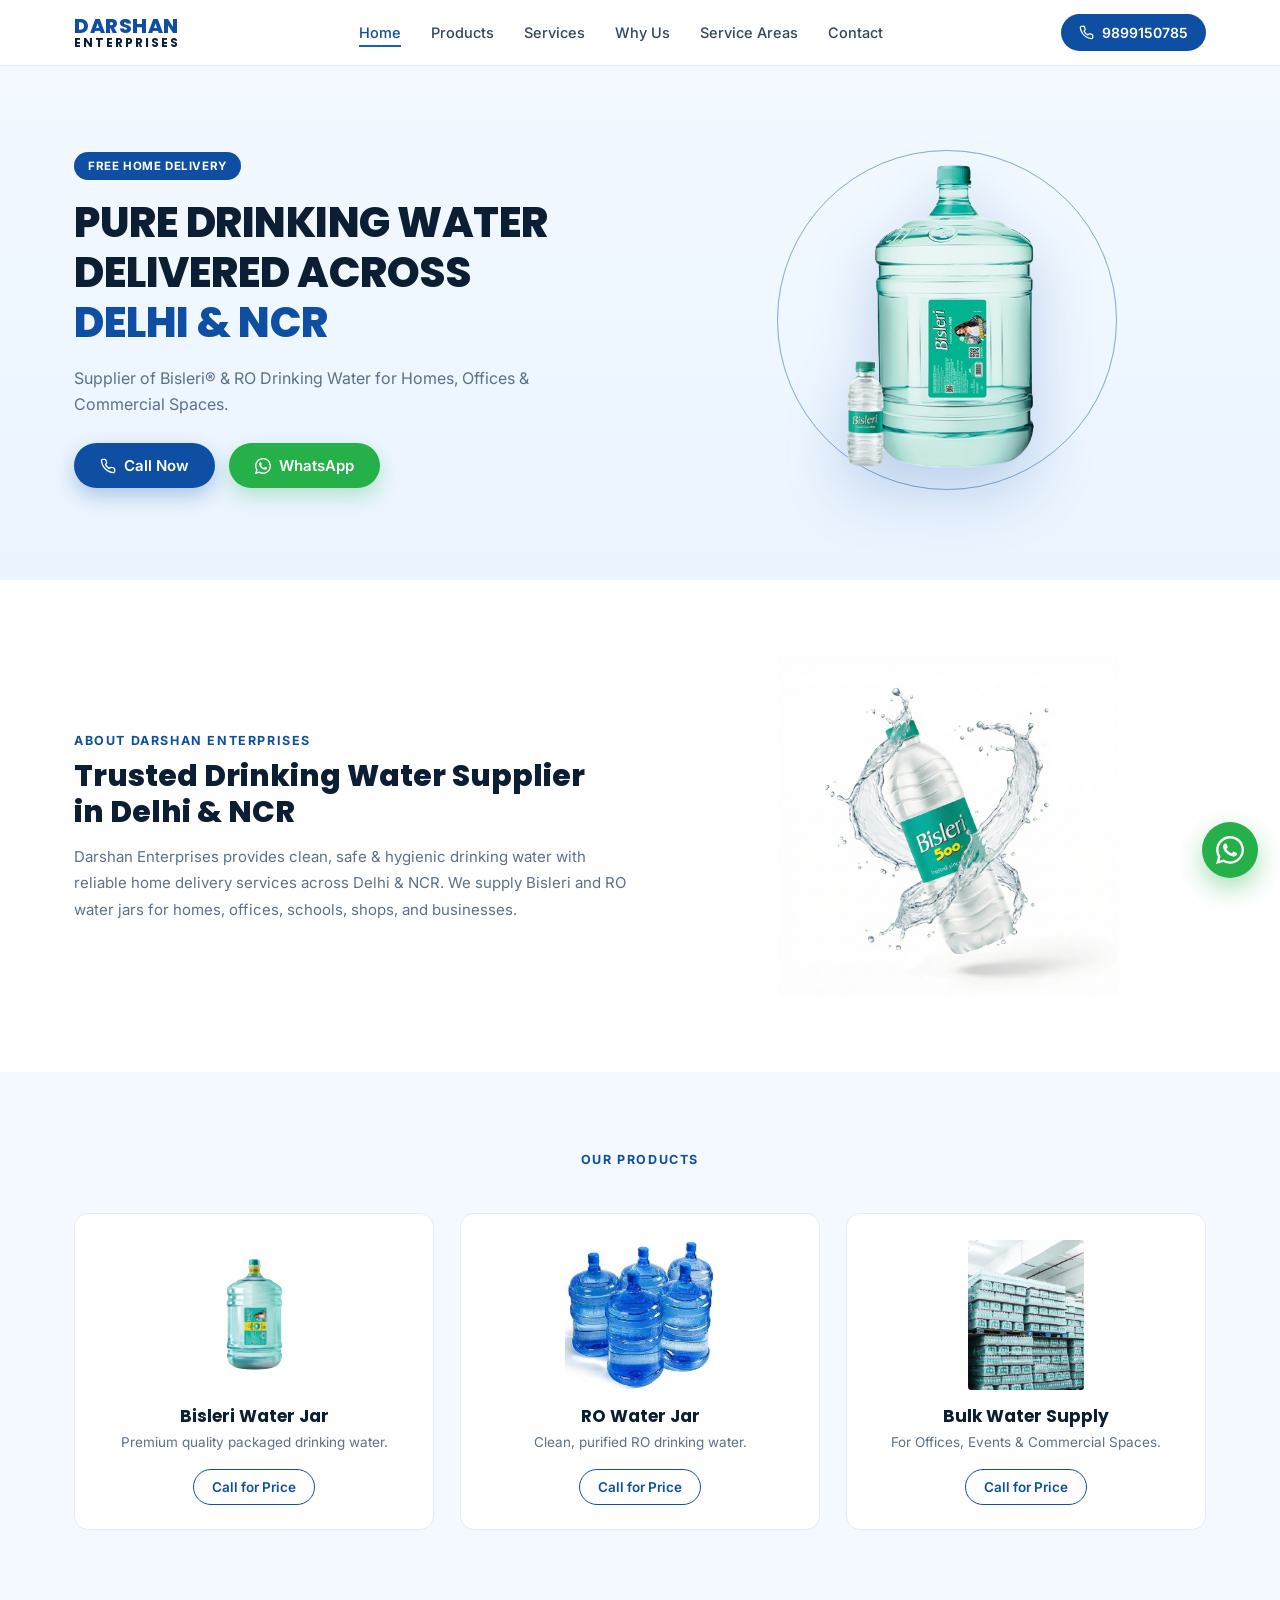
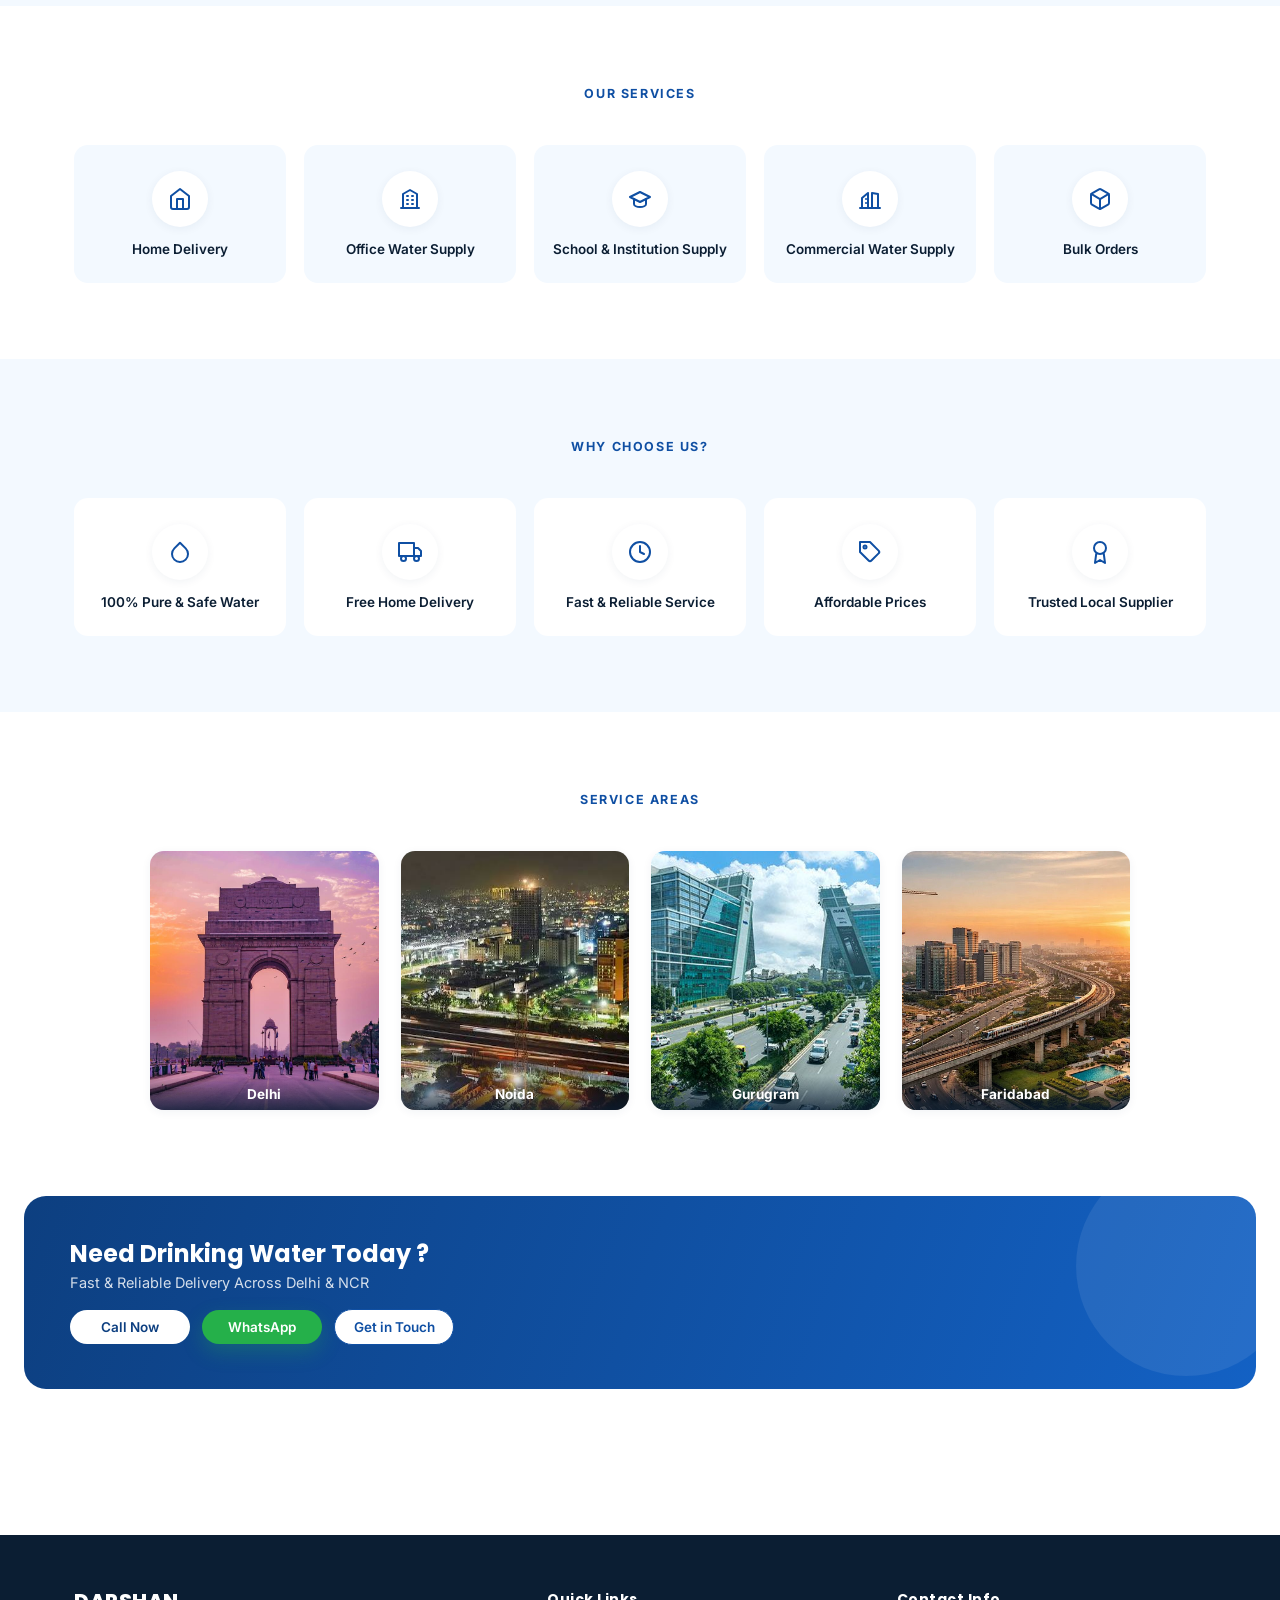
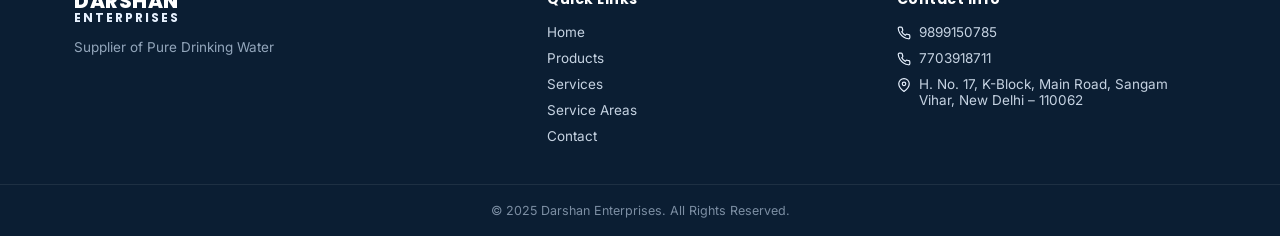
<file: index.html>
<!DOCTYPE html>
<html lang="en">
<head>
<meta charset="UTF-8">
<meta name="viewport" content="width=device-width, initial-scale=1.0">
<title>Darshan Enterprises | Pure Drinking Water Supplier in Delhi &amp; NCR</title>
<meta name="description" content="Darshan Enterprises supplies Bisleri &amp; RO drinking water jars across Delhi &amp; NCR with free home delivery. Trusted local supplier for homes, offices, schools &amp; commercial spaces.">
<link rel="icon" type="image/png" href="images/favicon.png">
<link rel="preconnect" href="https://fonts.googleapis.com">
<link href="https://fonts.googleapis.com/css2?family=Inter:wght@400;500;600;700&family=Poppins:wght@600;700;800&display=swap" rel="stylesheet">
<link rel="stylesheet" href="style.css">
</head>
<body>

<!-- ================= HEADER ================= -->
<header class="site-header">
  <div class="header-inner">
    <a href="index.html" class="logo">
      <span class="logo-main">DARSHAN</span>
      <span class="logo-sub">ENTERPRISES</span>
    </a>

    <nav class="nav-links">
      <a href="index.html" class="active">Home</a>
      <a href="#products">Products</a>
      <a href="#services">Services</a>
      <a href="#why-us">Why Us</a>
      <a href="#service-areas">Service Areas</a>
      <a href="contact.html">Contact</a>
    </nav>

    <div style="display:flex; align-items:center; gap:14px;">
      <a href="tel:9899150785" class="header-call">
        <svg viewBox="0 0 24 24" fill="none" stroke="currentColor" stroke-width="2" stroke-linecap="round" stroke-linejoin="round"><path d="M22 16.92v3a2 2 0 0 1-2.18 2 19.79 19.79 0 0 1-8.63-3.07 19.5 19.5 0 0 1-6-6 19.79 19.79 0 0 1-3.07-8.67A2 2 0 0 1 4.11 2h3a2 2 0 0 1 2 1.72c.127.96.362 1.903.7 2.81a2 2 0 0 1-.45 2.11L8.09 9.91a16 16 0 0 0 6 6l1.27-1.27a2 2 0 0 1 2.11-.45c.907.338 1.85.573 2.81.7A2 2 0 0 1 22 16.92z"/></svg>
        <span>9899150785</span>
      </a>
      <button class="nav-toggle" aria-label="Toggle menu"><span></span><span></span><span></span></button>
    </div>
  </div>
</header>

<!-- ================= HERO ================= -->
<section class="hero">
  <div class="hero-inner">
    <div class="hero-copy reveal">
      <span class="badge">FREE HOME DELIVERY</span>
      <h1>PURE DRINKING WATER<br>DELIVERED ACROSS<br><span>DELHI &amp; NCR</span></h1>
      <p class="lead">Supplier of Bisleri® &amp; RO Drinking Water for Homes, Offices &amp; Commercial Spaces.</p>
      <div class="hero-ctas">
        <a href="tel:9899150785" class="btn btn-primary">
          <svg width="16" height="16" viewBox="0 0 24 24" fill="none" stroke="currentColor" stroke-width="2" stroke-linecap="round" stroke-linejoin="round"><path d="M22 16.92v3a2 2 0 0 1-2.18 2 19.79 19.79 0 0 1-8.63-3.07 19.5 19.5 0 0 1-6-6 19.79 19.79 0 0 1-3.07-8.67A2 2 0 0 1 4.11 2h3a2 2 0 0 1 2 1.72c.127.96.362 1.903.7 2.81a2 2 0 0 1-.45 2.11L8.09 9.91a16 16 0 0 0 6 6l1.27-1.27a2 2 0 0 1 2.11-.45c.907.338 1.85.573 2.81.7A2 2 0 0 1 22 16.92z"/></svg>
          Call Now
        </a>
        <a href="https://wa.me/919899150785" target="_blank" class="btn btn-whatsapp">
          <svg width="16" height="16" viewBox="0 0 24 24" fill="currentColor"><path d="M17.472 14.382c-.297-.149-1.758-.867-2.03-.967-.273-.099-.471-.148-.67.15-.197.297-.767.966-.94 1.164-.173.199-.347.223-.644.075-.297-.15-1.255-.463-2.39-1.475-.883-.788-1.48-1.761-1.653-2.059-.173-.297-.018-.458.13-.606.134-.133.298-.347.446-.52.149-.174.198-.298.298-.497.099-.198.05-.371-.025-.52-.075-.149-.669-1.612-.916-2.207-.242-.579-.487-.5-.669-.51-.173-.008-.371-.01-.57-.01-.198 0-.52.074-.792.372-.272.297-1.04 1.016-1.04 2.479 0 1.462 1.065 2.875 1.213 3.074.149.198 2.096 3.2 5.077 4.487.709.306 1.262.489 1.694.625.712.227 1.36.195 1.871.118.571-.085 1.758-.719 2.006-1.413.248-.694.248-1.289.173-1.413-.074-.124-.272-.198-.57-.347z"/><path d="M20.52 3.449C18.24 1.245 15.24 0 12.045 0 5.463 0 .105 5.36.105 11.943c0 2.105.548 4.166 1.588 5.99L0 24l6.257-1.641a11.94 11.94 0 0 0 5.783 1.472h.005c6.581 0 11.94-5.361 11.94-11.943 0-3.191-1.243-6.19-3.465-8.44zM12.045 21.784h-.005a9.865 9.865 0 0 1-5.03-1.375l-.36-.214-3.734.981.997-3.639-.235-.373a9.847 9.847 0 0 1-1.516-5.221c0-5.448 4.437-9.883 9.888-9.883 2.64 0 5.122 1.03 6.988 2.899a9.812 9.812 0 0 1 2.893 6.994c0 5.447-4.437 9.831-9.886 9.831z"/></svg>
          WhatsApp
        </a>
      </div>
    </div>

    <div class="hero-art reveal">
      <span class="ripple"></span>
      <span class="ripple r2"></span>
      <span class="ripple r3"></span>
      <img class="jar-float photo-slot" src="images/hero-jar.png" alt="Darshan Enterprises Water Jar" style="border-radius:0;box-shadow:none;background:transparent;object-fit:contain;display:block;">
    </div>
  </div>
</section>

<!-- ================= ABOUT ================= -->
<section class="section about" id="about">
  <div class="container about-grid">
    <div class="about-text reveal">
      <span class="eyebrow">About Darshan Enterprises</span>
      <h2 class="section-title">Trusted Drinking Water Supplier<br>in Delhi &amp; NCR</h2>
      <p>Darshan Enterprises provides clean, safe &amp; hygienic drinking water with reliable home delivery services across Delhi &amp; NCR. We supply Bisleri and RO water jars for homes, offices, schools, shops, and businesses.</p>
    </div>
    <div class="about-photo reveal">
      <img src="images/about-jars.jpg" alt="Darshan Enterprises Water Jars" class="photo-slot about-main-photo" style="width:100%;height:100%;object-fit:contain;object-position:center;background:transparent;box-shadow:none;border:none;display:block;">
    </div>
  </div>
</section>

<!-- ================= PRODUCTS ================= -->
<section class="section" id="products" style="background:var(--blue-50);">
  <div class="container">
    <div class="center reveal">
      <span class="eyebrow">Our Products</span>
    </div>
    <div class="grid-3 reveal-stagger">
      <div class="product-card reveal">
        <div class="thumb">
          <img src="images/product-bisleri.png" alt="Bisleri Water Jar" class="photo-slot">
        </div>
        <h3>Bisleri Water Jar</h3>
        <p>Premium quality packaged drinking water.</p>
        <a href="tel:9899150785" class="btn btn-outline btn-sm">Call for Price</a>
      </div>

      <div class="product-card reveal">
        <div class="thumb">
          <img src="images/product-ro.jpg" alt="RO Water Jar" class="photo-slot">
        </div>
        <h3>RO Water Jar</h3>
        <p>Clean, purified RO drinking water.</p>
        <a href="tel:9899150785" class="btn btn-outline btn-sm">Call for Price</a>
      </div>

      <div class="product-card reveal">
        <div class="thumb">
          <img src="images/product-bulk.jpg" alt="Bulk Water Supply" class="photo-slot">
        </div>
        <h3>Bulk Water Supply</h3>
        <p>For Offices, Events &amp; Commercial Spaces.</p>
        <a href="tel:9899150785" class="btn btn-outline btn-sm">Call for Price</a>
      </div>
    </div>
  </div>
</section>

<!-- ================= SERVICES ================= -->
<section class="section" id="services">
  <div class="container">
    <div class="center reveal"><span class="eyebrow">Our Services</span></div>
    <div class="grid-5 reveal-stagger">
      <div class="icon-card reveal">
        <div class="icon-circle"><svg viewBox="0 0 24 24" fill="none" stroke-width="2" stroke-linecap="round" stroke-linejoin="round"><path d="M3 9l9-7 9 7v11a2 2 0 0 1-2 2H5a2 2 0 0 1-2-2z"/><path d="M9 22V12h6v10"/></svg></div>
        <span>Home Delivery</span>
      </div>
      <div class="icon-card reveal">
        <div class="icon-circle"><svg viewBox="0 0 24 24" fill="none" stroke-width="2" stroke-linecap="round" stroke-linejoin="round"><path d="M3 21h18"/><path d="M5 21V7l7-4 7 4v14"/><path d="M9 9h1M14 9h1M9 13h1M14 13h1M9 17h1M14 17h1"/></svg></div>
        <span>Office Water Supply</span>
      </div>
      <div class="icon-card reveal">
        <div class="icon-circle"><svg viewBox="0 0 24 24" fill="none" stroke-width="2" stroke-linecap="round" stroke-linejoin="round"><path d="M22 10L12 5 2 10l10 5 10-5z"/><path d="M6 12v5c0 1.66 2.686 3 6 3s6-1.34 6-3v-5"/></svg></div>
        <span>School &amp; Institution Supply</span>
      </div>
      <div class="icon-card reveal">
        <div class="icon-circle"><svg viewBox="0 0 24 24" fill="none" stroke-width="2" stroke-linecap="round" stroke-linejoin="round"><path d="M2 21h20"/><path d="M4 21V11l6-5v15"/><path d="M20 21V7l-6-1v15"/><path d="M8 12h.01M8 16h.01"/></svg></div>
        <span>Commercial Water Supply</span>
      </div>
      <div class="icon-card reveal">
        <div class="icon-circle"><svg viewBox="0 0 24 24" fill="none" stroke-width="2" stroke-linecap="round" stroke-linejoin="round"><path d="M21 16V8a2 2 0 0 0-1-1.73l-7-4a2 2 0 0 0-2 0l-7 4A2 2 0 0 0 3 8v8a2 2 0 0 0 1 1.73l7 4a2 2 0 0 0 2 0l7-4A2 2 0 0 0 21 16z"/><path d="M3.27 6.96L12 12.01l8.73-5.05"/><path d="M12 22.08V12"/></svg></div>
        <span>Bulk Orders</span>
      </div>
    </div>
  </div>
</section>

<!-- ================= WHY CHOOSE US ================= -->
<section class="section why-section" id="why-us">
  <div class="container">
    <div class="center reveal"><span class="eyebrow">Why Choose Us?</span></div>
    <div class="grid-5 reveal-stagger">
      <div class="icon-card reveal">
        <div class="icon-circle"><svg viewBox="0 0 24 24" fill="none" stroke-width="2" stroke-linecap="round" stroke-linejoin="round"><path d="M12 2.69l5.66 5.66a8 8 0 1 1-11.31 0z"/></svg></div>
        <span>100% Pure &amp; Safe Water</span>
      </div>
      <div class="icon-card reveal">
        <div class="icon-circle"><svg viewBox="0 0 24 24" fill="none" stroke-width="2" stroke-linecap="round" stroke-linejoin="round"><path d="M1 3h15v13H1z"/><path d="M16 8h4l3 3v5h-7V8z"/><circle cx="5.5" cy="18.5" r="2.5"/><circle cx="18.5" cy="18.5" r="2.5"/></svg></div>
        <span>Free Home Delivery</span>
      </div>
      <div class="icon-card reveal">
        <div class="icon-circle"><svg viewBox="0 0 24 24" fill="none" stroke-width="2" stroke-linecap="round" stroke-linejoin="round"><circle cx="12" cy="12" r="10"/><path d="M12 6v6l4 2"/></svg></div>
        <span>Fast &amp; Reliable Service</span>
      </div>
      <div class="icon-card reveal">
        <div class="icon-circle"><svg viewBox="0 0 24 24" fill="none" stroke-width="2" stroke-linecap="round" stroke-linejoin="round"><path d="M20.59 13.41l-7.17 7.17a2 2 0 0 1-2.83 0L2 12V2h10l8.59 8.59a2 2 0 0 1 0 2.82z"/><circle cx="7" cy="7" r="1.5"/></svg></div>
        <span>Affordable Prices</span>
      </div>
      <div class="icon-card reveal">
        <div class="icon-circle"><svg viewBox="0 0 24 24" fill="none" stroke-width="2" stroke-linecap="round" stroke-linejoin="round"><circle cx="12" cy="8" r="6"/><path d="M8.21 13.89L7 23l5-3 5 3-1.21-9.12"/></svg></div>
        <span>Trusted Local Supplier</span>
      </div>
    </div>
  </div>
</section>

<!-- ================= SERVICE AREAS ================= -->
<section class="section" id="service-areas">
  <div class="container">
    <div class="center reveal"><span class="eyebrow">Service Areas</span></div>
    <div class="grid-6 reveal-stagger">

      <div class="city-card reveal">
        <img src="images/city-delhi.jpg" alt="Delhi" class="photo-slot">
        <span class="label">Delhi</span>
      </div>

      <div class="city-card reveal">
        <img src="images/city-noida.jpg" alt="Noida" class="photo-slot">
        <span class="label">Noida</span>
      </div>

      <div class="city-card reveal">
        <img src="images/city-gurugram.jpg" alt="Gurugram" class="photo-slot">
        <span class="label">Gurugram</span>
      </div>

      <div class="city-card reveal">
        <img src="images/city-faridabad.jpg" alt="Faridabad" class="photo-slot">
        <span class="label">Faridabad</span>
      </div>

    </div>
  </div>
</section>

<!-- ================= CTA BANNER ================= -->
<section style="padding:10px 0 76px;">
  <div class="cta-banner reveal">
    <div>
      <h2>Need Drinking Water Today ?</h2>
      <p>Fast &amp; Reliable Delivery Across Delhi &amp; NCR</p>
      <div class="cta-btns">
        <a href="tel:9899150785" class="btn btn-white btn-sm">Call Now</a>
        <a href="https://wa.me/919899150785" target="_blank" class="btn btn-whatsapp btn-sm">WhatsApp</a>
        <a href="contact.html" class="btn btn-outline btn-sm">Get in Touch</a>
      </div>
    </div>
  </div>
</section>

<!-- ================= FOOTER ================= -->
<footer class="site-footer">
  <div class="footer-grid">
    <div>
      <div class="logo"><span class="logo-main">DARSHAN</span><span class="logo-sub">ENTERPRISES</span></div>
      <p class="tag">Supplier of Pure Drinking Water</p>
    </div>
    <div>
      <h4>Quick Links</h4>
      <ul>
        <li><a href="index.html">Home</a></li>
        <li><a href="#products">Products</a></li>
        <li><a href="#services">Services</a></li>
        <li><a href="#service-areas">Service Areas</a></li>
        <li><a href="contact.html">Contact</a></li>
      </ul>
    </div>
    <div>
      <h4>Contact Info</h4>
      <div class="contact-line">
        <svg viewBox="0 0 24 24" fill="none" stroke="currentColor" stroke-width="2"><path d="M22 16.92v3a2 2 0 0 1-2.18 2 19.79 19.79 0 0 1-8.63-3.07 19.5 19.5 0 0 1-6-6 19.79 19.79 0 0 1-3.07-8.67A2 2 0 0 1 4.11 2h3a2 2 0 0 1 2 1.72c.127.96.362 1.903.7 2.81a2 2 0 0 1-.45 2.11L8.09 9.91a16 16 0 0 0 6 6l1.27-1.27a2 2 0 0 1 2.11-.45c.907.338 1.85.573 2.81.7A2 2 0 0 1 22 16.92z"/></svg>
        <span>9899150785</span>
      </div>
      <div class="contact-line">
        <svg viewBox="0 0 24 24" fill="none" stroke="currentColor" stroke-width="2"><path d="M22 16.92v3a2 2 0 0 1-2.18 2 19.79 19.79 0 0 1-8.63-3.07 19.5 19.5 0 0 1-6-6 19.79 19.79 0 0 1-3.07-8.67A2 2 0 0 1 4.11 2h3a2 2 0 0 1 2 1.72c.127.96.362 1.903.7 2.81a2 2 0 0 1-.45 2.11L8.09 9.91a16 16 0 0 0 6 6l1.27-1.27a2 2 0 0 1 2.11-.45c.907.338 1.85.573 2.81.7A2 2 0 0 1 22 16.92z"/></svg>
        <span>7703918711</span>
      </div>
      <div class="contact-line">
        <svg viewBox="0 0 24 24" fill="none" stroke="currentColor" stroke-width="2"><path d="M21 10c0 7-9 13-9 13s-9-6-9-13a9 9 0 0 1 18 0z"/><circle cx="12" cy="10" r="3"/></svg>
        <span>H. No. 17, K-Block, Main Road, Sangam Vihar, New Delhi &ndash; 110062</span>
      </div>
    </div>
  </div>
  <div class="footer-bottom">&copy; 2025 Darshan Enterprises. All Rights Reserved.</div>
</footer>

<a href="https://wa.me/919899150785" target="_blank" class="float-whatsapp" aria-label="Chat on WhatsApp">
  <svg viewBox="0 0 24 24"><path d="M17.472 14.382c-.297-.149-1.758-.867-2.03-.967-.273-.099-.471-.148-.67.15-.197.297-.767.966-.94 1.164-.173.199-.347.223-.644.075-.297-.15-1.255-.463-2.39-1.475-.883-.788-1.48-1.761-1.653-2.059-.173-.297-.018-.458.13-.606.134-.133.298-.347.446-.52.149-.174.198-.298.298-.497.099-.198.05-.371-.025-.52-.075-.149-.669-1.612-.916-2.207-.242-.579-.487-.5-.669-.51-.173-.008-.371-.01-.57-.01-.198 0-.52.074-.792.372-.272.297-1.04 1.016-1.04 2.479 0 1.462 1.065 2.875 1.213 3.074.149.198 2.096 3.2 5.077 4.487.709.306 1.262.489 1.694.625.712.227 1.36.195 1.871.118.571-.085 1.758-.719 2.006-1.413.248-.694.248-1.289.173-1.413-.074-.124-.272-.198-.57-.347z"/><path d="M20.52 3.449C18.24 1.245 15.24 0 12.045 0 5.463 0 .105 5.36.105 11.943c0 2.105.548 4.166 1.588 5.99L0 24l6.257-1.641a11.94 11.94 0 0 0 5.783 1.472h.005c6.581 0 11.94-5.361 11.94-11.943 0-3.191-1.243-6.19-3.465-8.44zM12.045 21.784h-.005a9.865 9.865 0 0 1-5.03-1.375l-.36-.214-3.734.981.997-3.639-.235-.373a9.847 9.847 0 0 1-1.516-5.221c0-5.448 4.437-9.883 9.888-9.883 2.64 0 5.122 1.03 6.988 2.899a9.812 9.812 0 0 1 2.893 6.994c0 5.447-4.437 9.831-9.886 9.831z"/></svg>
</a>

<script src="script.js"></script>
</body>
</html>
</file>
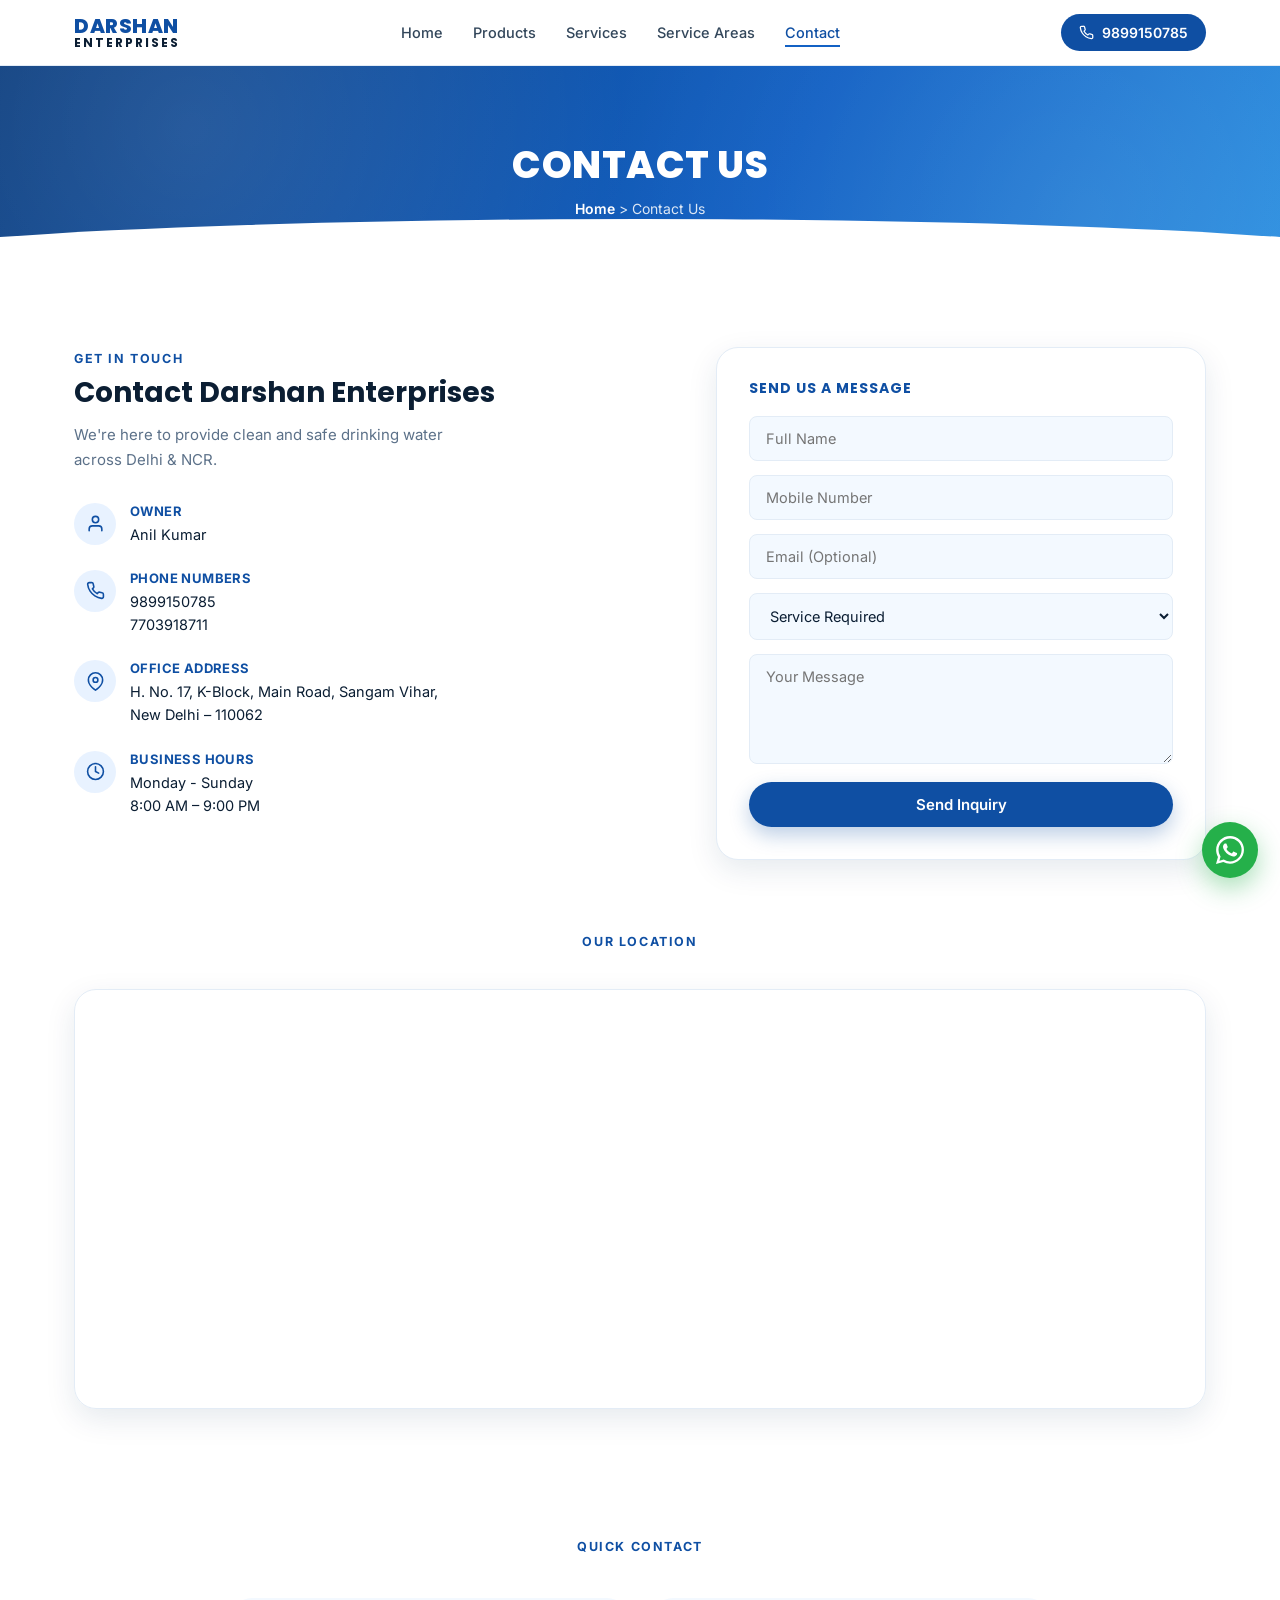
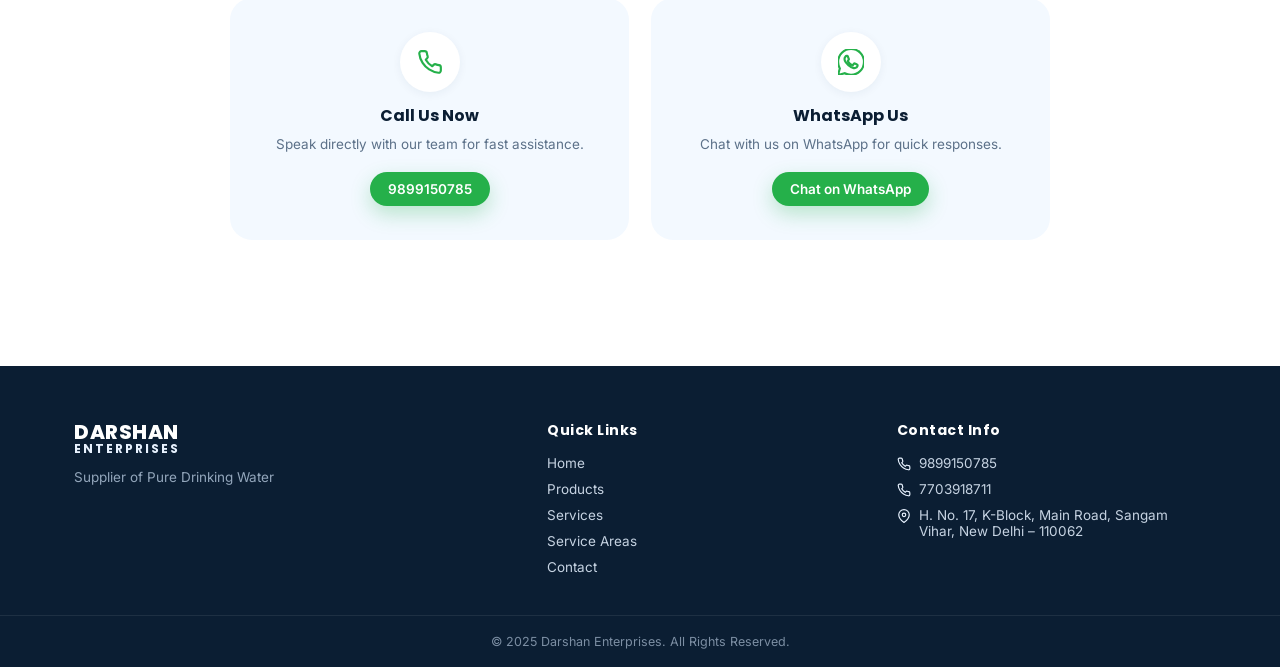
<file: contact.html>
<!DOCTYPE html>
<html lang="en">
<head>
<meta charset="UTF-8">
<meta name="viewport" content="width=device-width, initial-scale=1.0">
<title>Contact Us | Darshan Enterprises</title>
<meta name="description" content="Get in touch with Darshan Enterprises for pure drinking water delivery across Delhi & NCR. Call, WhatsApp or send us an inquiry.">
<link rel="icon" type="image/png" href="images/favicon.png">
<link rel="preconnect" href="https://fonts.googleapis.com">
<link href="https://fonts.googleapis.com/css2?family=Inter:wght@400;500;600;700&family=Poppins:wght@600;700;800&display=swap" rel="stylesheet">
<link rel="stylesheet" href="style.css">
</head>
<body>

<!-- ================= HEADER ================= -->
<header class="site-header">
  <div class="header-inner">
    <a href="index.html" class="logo">
      <span class="logo-main">DARSHAN</span>
      <span class="logo-sub">ENTERPRISES</span>
    </a>

    <nav class="nav-links">
      <a href="index.html">Home</a>
      <a href="index.html#products">Products</a>
      <a href="index.html#services">Services</a>
      <a href="index.html#service-areas">Service Areas</a>
      <a href="contact.html" class="active">Contact</a>
    </nav>

    <div style="display:flex; align-items:center; gap:14px;">
      <a href="tel:9899150785" class="header-call">
        <svg viewBox="0 0 24 24" fill="none" stroke="currentColor" stroke-width="2" stroke-linecap="round" stroke-linejoin="round"><path d="M22 16.92v3a2 2 0 0 1-2.18 2 19.79 19.79 0 0 1-8.63-3.07 19.5 19.5 0 0 1-6-6 19.79 19.79 0 0 1-3.07-8.67A2 2 0 0 1 4.11 2h3a2 2 0 0 1 2 1.72c.127.96.362 1.903.7 2.81a2 2 0 0 1-.45 2.11L8.09 9.91a16 16 0 0 0 6 6l1.27-1.27a2 2 0 0 1 2.11-.45c.907.338 1.85.573 2.81.7A2 2 0 0 1 22 16.92z"/></svg>
        <span>9899150785</span>
      </a>
      <button class="nav-toggle" aria-label="Toggle menu"><span></span><span></span><span></span></button>
    </div>
  </div>
</header>

<!-- ================= SUB HERO ================= -->
<section class="sub-hero">
  <h1 class="reveal">CONTACT US</h1>
  <p class="crumb reveal"><a href="index.html">Home</a> &gt; Contact Us</p>
  <div class="wave"></div>
</section>

<!-- ================= CONTACT WRAP ================= -->
<section class="contact-wrap">
  <div class="contact-info reveal">
    <span class="eyebrow">Get In Touch</span>
    <h2>Contact Darshan Enterprises</h2>
    <p class="lead">We're here to provide clean and safe drinking water across Delhi &amp; NCR.</p>

    <div class="info-row">
      <div class="ic"><svg viewBox="0 0 24 24" fill="none" stroke="currentColor" stroke-width="2" stroke-linecap="round" stroke-linejoin="round"><path d="M20 21v-2a4 4 0 0 0-4-4H8a4 4 0 0 0-4 4v2"/><circle cx="12" cy="7" r="4"/></svg></div>
      <div>
        <div class="label">Owner</div>
        <div class="val">Anil Kumar</div>
      </div>
    </div>

    <div class="info-row">
      <div class="ic"><svg viewBox="0 0 24 24" fill="none" stroke="currentColor" stroke-width="2" stroke-linecap="round" stroke-linejoin="round"><path d="M22 16.92v3a2 2 0 0 1-2.18 2 19.79 19.79 0 0 1-8.63-3.07 19.5 19.5 0 0 1-6-6 19.79 19.79 0 0 1-3.07-8.67A2 2 0 0 1 4.11 2h3a2 2 0 0 1 2 1.72c.127.96.362 1.903.7 2.81a2 2 0 0 1-.45 2.11L8.09 9.91a16 16 0 0 0 6 6l1.27-1.27a2 2 0 0 1 2.11-.45c.907.338 1.85.573 2.81.7A2 2 0 0 1 22 16.92z"/></svg></div>
      <div>
        <div class="label">Phone Numbers</div>
        <div class="val">9899150785<br>7703918711</div>
      </div>
    </div>

    <div class="info-row">
      <div class="ic"><svg viewBox="0 0 24 24" fill="none" stroke="currentColor" stroke-width="2" stroke-linecap="round" stroke-linejoin="round"><path d="M21 10c0 7-9 13-9 13s-9-6-9-13a9 9 0 0 1 18 0z"/><circle cx="12" cy="10" r="3"/></svg></div>
      <div>
        <div class="label">Office Address</div>
        <div class="val">H. No. 17, K-Block, Main Road, Sangam Vihar,<br>New Delhi &ndash; 110062</div>
      </div>
    </div>

    <div class="info-row">
      <div class="ic"><svg viewBox="0 0 24 24" fill="none" stroke="currentColor" stroke-width="2" stroke-linecap="round" stroke-linejoin="round"><circle cx="12" cy="12" r="10"/><path d="M12 6v6l4 2"/></svg></div>
      <div>
        <div class="label">Business Hours</div>
        <div class="val">Monday - Sunday<br>8:00 AM &ndash; 9:00 PM</div>
      </div>
    </div>
  </div>

  <div class="contact-form reveal">
    <h3>Send Us A Message</h3>
    <form>
      <input class="field" type="text" placeholder="Full Name" required>
      <input class="field" type="tel" placeholder="Mobile Number" required>
      <input class="field" type="email" placeholder="Email (Optional)">
      <select class="field" required>
        <option value="" disabled selected>Service Required</option>
        <option>Bisleri Water Jar</option>
        <option>RO Water Jar</option>
        <option>Bulk Water Supply</option>
        <option>Other</option>
      </select>
      <textarea class="field" placeholder="Your Message" rows="4"></textarea>
      <button type="submit" class="btn btn-primary btn-block">Send Inquiry</button>
    </form>
  </div>
</section>

<!-- ================= MAP ================= -->
<section class="map-wrap">
  <div class="center reveal" style="margin-bottom:30px;"><span class="eyebrow">Our Location</span></div>
  <div class="map-frame reveal">
    <iframe
      src="https://www.google.com/maps?q=28.4979688,77.2456462&output=embed"
      loading="lazy"
      referrerpolicy="no-referrer-when-downgrade"
      allowfullscreen>
    </iframe>
  </div>
</section>

<!-- ================= QUICK CONTACT ================= -->
<section class="section-tight">
  <div class="center reveal"><span class="eyebrow">Quick Contact</span></div>
  <div class="quick-grid reveal-stagger">
    <div class="quick-card reveal">
      <div class="ic-big"><svg viewBox="0 0 24 24" fill="none" stroke="currentColor" stroke-width="2" stroke-linecap="round" stroke-linejoin="round"><path d="M22 16.92v3a2 2 0 0 1-2.18 2 19.79 19.79 0 0 1-8.63-3.07 19.5 19.5 0 0 1-6-6 19.79 19.79 0 0 1-3.07-8.67A2 2 0 0 1 4.11 2h3a2 2 0 0 1 2 1.72c.127.96.362 1.903.7 2.81a2 2 0 0 1-.45 2.11L8.09 9.91a16 16 0 0 0 6 6l1.27-1.27a2 2 0 0 1 2.11-.45c.907.338 1.85.573 2.81.7A2 2 0 0 1 22 16.92z"/></svg></div>
      <h4>Call Us Now</h4>
      <p>Speak directly with our team for fast assistance.</p>
      <a href="tel:9899150785" class="btn btn-whatsapp btn-sm">9899150785</a>
    </div>
    <div class="quick-card reveal">
      <div class="ic-big"><svg viewBox="0 0 24 24" fill="none" stroke="currentColor" stroke-width="2"><path d="M17.472 14.382c-.297-.149-1.758-.867-2.03-.967-.273-.099-.471-.148-.67.15-.197.297-.767.966-.94 1.164-.173.199-.347.223-.644.075-.297-.15-1.255-.463-2.39-1.475-.883-.788-1.48-1.761-1.653-2.059-.173-.297-.018-.458.13-.606.134-.133.298-.347.446-.52.149-.174.198-.298.298-.497.099-.198.05-.371-.025-.52-.075-.149-.669-1.612-.916-2.207-.242-.579-.487-.5-.669-.51-.173-.008-.371-.01-.57-.01-.198 0-.52.074-.792.372-.272.297-1.04 1.016-1.04 2.479 0 1.462 1.065 2.875 1.213 3.074.149.198 2.096 3.2 5.077 4.487.709.306 1.262.489 1.694.625.712.227 1.36.195 1.871.118.571-.085 1.758-.719 2.006-1.413.248-.694.248-1.289.173-1.413-.074-.124-.272-.198-.57-.347z"/><path d="M20.52 3.449C18.24 1.245 15.24 0 12.045 0 5.463 0 .105 5.36.105 11.943c0 2.105.548 4.166 1.588 5.99L0 24l6.257-1.641a11.94 11.94 0 0 0 5.783 1.472h.005c6.581 0 11.94-5.361 11.94-11.943 0-3.191-1.243-6.19-3.465-8.44z"/></svg></div>
      <h4>WhatsApp Us</h4>
      <p>Chat with us on WhatsApp for quick responses.</p>
      <a href="https://wa.me/919899150785" target="_blank" class="btn btn-whatsapp btn-sm">Chat on WhatsApp</a>
    </div>
  </div>
</section>

<!-- ================= FOOTER ================= -->
<footer class="site-footer">
  <div class="footer-grid">
    <div>
      <div class="logo"><span class="logo-main">DARSHAN</span><span class="logo-sub">ENTERPRISES</span></div>
      <p class="tag">Supplier of Pure Drinking Water</p>
    </div>
    <div>
      <h4>Quick Links</h4>
      <ul>
        <li><a href="index.html">Home</a></li>
        <li><a href="index.html#products">Products</a></li>
        <li><a href="index.html#services">Services</a></li>
        <li><a href="index.html#service-areas">Service Areas</a></li>
        <li><a href="contact.html">Contact</a></li>
      </ul>
    </div>
    <div>
      <h4>Contact Info</h4>
      <div class="contact-line">
        <svg viewBox="0 0 24 24" fill="none" stroke="currentColor" stroke-width="2"><path d="M22 16.92v3a2 2 0 0 1-2.18 2 19.79 19.79 0 0 1-8.63-3.07 19.5 19.5 0 0 1-6-6 19.79 19.79 0 0 1-3.07-8.67A2 2 0 0 1 4.11 2h3a2 2 0 0 1 2 1.72c.127.96.362 1.903.7 2.81a2 2 0 0 1-.45 2.11L8.09 9.91a16 16 0 0 0 6 6l1.27-1.27a2 2 0 0 1 2.11-.45c.907.338 1.85.573 2.81.7A2 2 0 0 1 22 16.92z"/></svg>
        <span>9899150785</span>
      </div>
      <div class="contact-line">
        <svg viewBox="0 0 24 24" fill="none" stroke="currentColor" stroke-width="2"><path d="M22 16.92v3a2 2 0 0 1-2.18 2 19.79 19.79 0 0 1-8.63-3.07 19.5 19.5 0 0 1-6-6 19.79 19.79 0 0 1-3.07-8.67A2 2 0 0 1 4.11 2h3a2 2 0 0 1 2 1.72c.127.96.362 1.903.7 2.81a2 2 0 0 1-.45 2.11L8.09 9.91a16 16 0 0 0 6 6l1.27-1.27a2 2 0 0 1 2.11-.45c.907.338 1.85.573 2.81.7A2 2 0 0 1 22 16.92z"/></svg>
        <span>7703918711</span>
      </div>
      <div class="contact-line">
        <svg viewBox="0 0 24 24" fill="none" stroke="currentColor" stroke-width="2"><path d="M21 10c0 7-9 13-9 13s-9-6-9-13a9 9 0 0 1 18 0z"/><circle cx="12" cy="10" r="3"/></svg>
        <span>H. No. 17, K-Block, Main Road, Sangam Vihar, New Delhi &ndash; 110062</span>
      </div>
    </div>
  </div>
  <div class="footer-bottom">&copy; 2025 Darshan Enterprises. All Rights Reserved.</div>
</footer>

<a href="https://wa.me/919899150785" target="_blank" class="float-whatsapp" aria-label="Chat on WhatsApp">
  <svg viewBox="0 0 24 24"><path d="M17.472 14.382c-.297-.149-1.758-.867-2.03-.967-.273-.099-.471-.148-.67.15-.197.297-.767.966-.94 1.164-.173.199-.347.223-.644.075-.297-.15-1.255-.463-2.39-1.475-.883-.788-1.48-1.761-1.653-2.059-.173-.297-.018-.458.13-.606.134-.133.298-.347.446-.52.149-.174.198-.298.298-.497.099-.198.05-.371-.025-.52-.075-.149-.669-1.612-.916-2.207-.242-.579-.487-.5-.669-.51-.173-.008-.371-.01-.57-.01-.198 0-.52.074-.792.372-.272.297-1.04 1.016-1.04 2.479 0 1.462 1.065 2.875 1.213 3.074.149.198 2.096 3.2 5.077 4.487.709.306 1.262.489 1.694.625.712.227 1.36.195 1.871.118.571-.085 1.758-.719 2.006-1.413.248-.694.248-1.289.173-1.413-.074-.124-.272-.198-.57-.347z"/><path d="M20.52 3.449C18.24 1.245 15.24 0 12.045 0 5.463 0 .105 5.36.105 11.943c0 2.105.548 4.166 1.588 5.99L0 24l6.257-1.641a11.94 11.94 0 0 0 5.783 1.472h.005c6.581 0 11.94-5.361 11.94-11.943 0-3.191-1.243-6.19-3.465-8.44zM12.045 21.784h-.005a9.865 9.865 0 0 1-5.03-1.375l-.36-.214-3.734.981.997-3.639-.235-.373a9.847 9.847 0 0 1-1.516-5.221c0-5.448 4.437-9.883 9.888-9.883 2.64 0 5.122 1.03 6.988 2.899a9.812 9.812 0 0 1 2.893 6.994c0 5.447-4.437 9.831-9.886 9.831z"/></svg>
</a>

<div class="toast"><svg viewBox="0 0 24 24" fill="none" stroke="currentColor" stroke-width="3" stroke-linecap="round" stroke-linejoin="round"><polyline points="20 6 9 17 4 12"/></svg> Your inquiry has been sent!</div>

<script src="script.js"></script>
</body>
</html>
</file>
<file: style.css>
/* ===========================================================
   Darshan Enterprises — Shared Stylesheet
   =========================================================== */

:root{
  --blue-900:#0b2e5c;
  --blue-800:#0d3f80;
  --blue-700:#0f4fa3;
  --blue-600:#1361c4;
  --blue-500:#1a72e0;
  --blue-100:#e8f2ff;
  --blue-50:#f3f9ff;
  --green-600:#25b04a;
  --green-700:#1e9640;
  --ink-900:#0b1e33;
  --ink-700:#33475b;
  --ink-500:#5c7189;
  --ink-300:#8fa2b8;
  --line:#e3ecf6;
  --white:#ffffff;
  --radius-sm:8px;
  --radius-md:14px;
  --radius-lg:22px;
  --shadow-sm:0 2px 10px rgba(11,46,92,.06);
  --shadow-md:0 10px 30px rgba(11,46,92,.10);
  --shadow-lg:0 20px 50px rgba(11,46,92,.16);
  --ease:cubic-bezier(.22,.61,.36,1);
}

*,*::before,*::after{ box-sizing:border-box; }
html{ scroll-behavior:smooth; }
body{
  margin:0;
  font-family:'Inter', system-ui, -apple-system, Segoe UI, Roboto, sans-serif;
  color:var(--ink-700);
  background:var(--white);
  -webkit-font-smoothing:antialiased;
  overflow-x:hidden;
}
h1,h2,h3,h4{
  font-family:'Poppins','Inter',sans-serif;
  color:var(--ink-900);
  margin:0;
  line-height:1.2;
}
p{ margin:0; }
a{ text-decoration:none; color:inherit; }
ul{ list-style:none; margin:0; padding:0; }
img{ max-width:100%; display:block; }
button{ font-family:inherit; cursor:pointer; }

.container{
  max-width:1180px;
  margin:0 auto;
  padding:0 24px;
}

/* ---------- Reveal-on-scroll ---------- */
.reveal{
  opacity:0;
  transform:translateY(28px);
  transition:opacity .7s var(--ease), transform .7s var(--ease);
}
.reveal.in-view{ opacity:1; transform:translateY(0); }
.reveal-stagger > *{ transition-delay:calc(var(--i,0) * 90ms); }

/* ---------- Buttons ---------- */
.btn{
  position:relative;
  display:inline-flex;
  align-items:center;
  gap:8px;
  justify-content:center;
  padding:13px 26px;
  border-radius:9999px;
  font-weight:600;
  font-size:15px;
  border:none;
  transition:transform .35s var(--ease), box-shadow .35s var(--ease), background .3s var(--ease);
  overflow:hidden;
  white-space:nowrap;
}
.btn::after{
  content:"";
  position:absolute;
  inset:0;
  background:radial-gradient(circle at var(--mx,50%) var(--my,50%), rgba(255,255,255,.35), transparent 60%);
  opacity:0;
  transition:opacity .4s var(--ease);
}
.btn:hover::after{ opacity:1; }
.btn:active{ transform:scale(.96) !important; }

.btn-primary{ background:var(--blue-700); color:var(--white); box-shadow:0 8px 20px rgba(15,79,163,.28); }
.btn-primary:hover{ background:var(--blue-600); transform:translateY(-3px); box-shadow:0 14px 30px rgba(15,79,163,.36); }

.btn-whatsapp{ background:var(--green-600); color:var(--white); box-shadow:0 8px 20px rgba(37,176,74,.28); }
.btn-whatsapp:hover{ background:var(--green-700); transform:translateY(-3px); box-shadow:0 14px 30px rgba(37,176,74,.36); }

.btn-outline{
  background:var(--white); color:var(--blue-700);
  border:1.5px solid var(--blue-700);
}
.btn-outline:hover{ background:var(--blue-700); color:var(--white); transform:translateY(-3px); }

.btn-white{ background:var(--white); color:var(--blue-800); }
.btn-white:hover{ background:var(--blue-50); transform:translateY(-3px); box-shadow:0 14px 30px rgba(0,0,0,.15); }

.btn-sm{ padding:9px 18px; font-size:13.5px; }
.btn-block{ width:100%; }

/* ---------- Photo slots (self-serve images) ---------- */
.photo-slot{ width:100%; height:100%; object-fit:cover; }
.hero-art .photo-slot{
  width:300px; height:380px; border-radius:0 !important; border:none !important;
  box-shadow:none !important; background:transparent !important; object-fit:contain !important;
}
.about-photo{ height:340px; }
.about-photo .photo-slot{ width:100%; height:100%; border-radius:0 !important; border:none !important; box-shadow:none !important; object-fit:contain !important; }
.product-card .thumb{ height:170px; overflow:hidden; border-radius:var(--radius-sm); background:transparent; }
.product-card .thumb .photo-slot{ transition:transform .5s var(--ease); object-fit:contain; }
.product-card:hover .thumb .photo-slot{ transform:scale(1.08); }
.city-card .photo-slot{ transition:transform .6s var(--ease); }
.city-card:hover .photo-slot{ transform:scale(1.12); }

/* ---------- Header ---------- */
.site-header{
  position:sticky; top:0; z-index:100;
  background:rgba(255,255,255,.92);
  backdrop-filter:blur(10px);
  border-bottom:1px solid var(--line);
}
.header-inner{
  display:flex; align-items:center; justify-content:space-between;
  padding:14px 24px;
  max-width:1180px; margin:0 auto;
}
.logo{ display:flex; flex-direction:column; line-height:1.05; }
.logo .logo-main{ font-family:'Poppins',sans-serif; font-weight:800; font-size:20px; color:var(--blue-700); letter-spacing:.5px; }
.logo .logo-sub{ font-family:'Poppins',sans-serif; font-weight:700; font-size:12px; color:var(--ink-900); letter-spacing:2px; }

.nav-links{ display:flex; gap:30px; align-items:center; }
.nav-links a{
  font-size:14.5px; font-weight:500; color:var(--ink-700);
  position:relative; padding:6px 0;
  transition:color .25s var(--ease);
}
.nav-links a::after{
  content:""; position:absolute; left:0; bottom:0; width:0; height:2px;
  background:var(--blue-600); transition:width .3s var(--ease);
}
.nav-links a:hover, .nav-links a.active{ color:var(--blue-700); }
.nav-links a:hover::after, .nav-links a.active::after{ width:100%; }

.header-call{
  display:flex; align-items:center; gap:8px;
  background:var(--blue-700); color:var(--white);
  padding:10px 18px; border-radius:9999px;
  font-weight:600; font-size:14px;
  transition:background .3s var(--ease), transform .3s var(--ease);
}
.header-call:hover{ background:var(--blue-600); transform:translateY(-2px); }
.header-call svg{ width:15px; height:15px; }

.nav-toggle{ display:none; background:none; border:none; padding:6px; }
.nav-toggle span{ display:block; width:24px; height:2px; background:var(--ink-900); margin:5px 0; transition:.3s; }

/* ---------- Hero (home) ---------- */
.hero{
  background:linear-gradient(180deg, var(--blue-50) 0%, #eaf4ff 100%);
  overflow:hidden;
  position:relative;
}
.hero-inner{
  display:grid; grid-template-columns:1.05fr .95fr; gap:40px; align-items:center;
  padding:64px 24px 70px;
  max-width:1180px; margin:0 auto;
}
.badge{
  display:inline-flex; align-items:center; gap:6px;
  background:var(--blue-700); color:#fff;
  font-size:11.5px; font-weight:700; letter-spacing:.6px;
  padding:7px 14px; border-radius:9999px;
  margin-bottom:18px;
  animation:pulseBadge 2.6s ease-in-out infinite;
}
@keyframes pulseBadge{
  0%,100%{ box-shadow:0 0 0 0 rgba(15,79,163,.35); }
  50%{ box-shadow:0 0 0 8px rgba(15,79,163,0); }
}
.hero h1{
  font-size:42px; font-weight:800; letter-spacing:-.5px;
  margin-bottom:10px;
}
.hero h1 span{ color:var(--blue-700); display:block; }
.hero p.lead{
  font-size:16px; color:var(--ink-500); max-width:480px;
  margin:16px 0 26px; line-height:1.65;
}
.hero-ctas{ display:flex; gap:14px; flex-wrap:wrap; }

.hero-art{ position:relative; display:flex; align-items:center; justify-content:center; }
.hero-art .ripple{
  position:absolute; width:340px; height:340px; border-radius:50%;
  border:1.5px solid rgba(15,79,163,.18);
  animation:ripple 3.5s ease-out infinite;
}
.hero-art .ripple.r2{ animation-delay:1.2s; }
.hero-art .ripple.r3{ animation-delay:2.4s; }
@keyframes ripple{
  0%{ transform:scale(.55); opacity:.9; }
  100%{ transform:scale(1.15); opacity:0; }
}
.jar-float{ animation:floatY 4.5s ease-in-out infinite; filter:drop-shadow(0 25px 30px rgba(15,79,163,.22)); }
@keyframes floatY{ 0%,100%{ transform:translateY(0); } 50%{ transform:translateY(-16px); } }

/* ---------- Sub hero (contact page) ---------- */
.sub-hero{
  background:linear-gradient(120deg,var(--blue-800),var(--blue-600) 60%, #2b8fe0);
  position:relative; overflow:hidden;
  padding:76px 24px 60px;
  text-align:center;
}
.sub-hero::before{
  content:""; position:absolute; inset:0;
  background:
    radial-gradient(circle at 15% 30%, rgba(255,255,255,.10), transparent 40%),
    radial-gradient(circle at 85% 70%, rgba(255,255,255,.08), transparent 45%);
}
.sub-hero .wave{
  position:absolute; left:0; right:0; bottom:-2px; height:60px;
  background:var(--white);
  border-radius:60% 60% 0 0 / 100% 100% 0 0;
  transform:scaleX(1.3);
}
.sub-hero h1{
  position:relative; color:#fff; font-size:38px; font-weight:800; letter-spacing:.5px;
}
.sub-hero .crumb{
  position:relative; margin-top:12px; color:rgba(255,255,255,.85); font-size:14px;
}
.sub-hero .crumb a{ color:#fff; font-weight:600; }
.sub-hero .crumb a:hover{ text-decoration:underline; }

/* ---------- Section basics ---------- */
.section{ padding:76px 24px; }
.section-tight{ padding:56px 24px; }
.eyebrow{
  color:var(--blue-700); font-weight:700; font-size:12.5px;
  letter-spacing:1.6px; text-transform:uppercase;
  display:inline-block; margin-bottom:10px;
}
.section-title{ font-size:30px; font-weight:800; margin-bottom:14px; }
.center{ text-align:center; }
.section-title.center-line{ position:relative; padding-bottom:16px; }
.section-title.center-line::after{
  content:""; position:absolute; left:50%; bottom:0; transform:translateX(-50%);
  width:56px; height:3px; background:var(--blue-600); border-radius:3px;
}

/* ---------- About ---------- */
.about-grid{
  display:grid; grid-template-columns:1.05fr .95fr; gap:50px; align-items:center;
}
.about-grid p{ color:var(--ink-500); line-height:1.75; margin-top:14px; font-size:15px; }
.about-photo{
  border-radius:0; overflow:visible; box-shadow:none; background:transparent;
  transition:transform .5s var(--ease);
}
.about-photo .photo-slot{
  width:100%; height:100%; object-fit:contain !important; object-position:center !important;
  background:transparent; border:none; box-shadow:none; display:block;
  transition:transform .6s var(--ease);
}
.about-photo:hover{ transform:none; }
.about-photo:hover .photo-slot{ transform:none; }

/* ---------- Products ---------- */
.grid-3{ display:grid; grid-template-columns:repeat(3,1fr); gap:26px; margin-top:36px; }
.product-card{
  background:var(--white); border:1px solid var(--line); border-radius:var(--radius-md);
  padding:26px 22px 24px; text-align:center;
  transition:transform .4s var(--ease), box-shadow .4s var(--ease), border-color .4s var(--ease);
}
.product-card:hover{ transform:translateY(-8px); box-shadow:var(--shadow-md); border-color:transparent; }
.product-card .thumb{
  height:150px; display:flex; align-items:center; justify-content:center; margin-bottom:16px;
}

.product-card h3{ font-size:17px; margin-bottom:6px; }
.product-card p{ color:var(--ink-500); font-size:13.5px; margin-bottom:16px; line-height:1.5; }

/* ---------- Services / Why choose icon grids ---------- */
.grid-5{ display:grid; grid-template-columns:repeat(5,1fr); gap:18px; margin-top:34px; }
.icon-card{
  background:var(--blue-50); border-radius:var(--radius-md);
  padding:26px 14px; text-align:center;
  transition:transform .4s var(--ease), background .4s var(--ease), box-shadow .4s var(--ease);
}
.icon-card:hover{ transform:translateY(-6px); background:var(--white); box-shadow:var(--shadow-md); }
.icon-circle{
  width:56px; height:56px; border-radius:50%; background:var(--white);
  display:flex; align-items:center; justify-content:center; margin:0 auto 14px;
  box-shadow:var(--shadow-sm);
  transition:transform .4s var(--ease), background .4s var(--ease);
}
.icon-card:hover .icon-circle{ transform:scale(1.1) rotate(-6deg); background:var(--blue-700); }
.icon-card:hover .icon-circle svg{ stroke:#fff; }
.icon-circle svg{ width:24px; height:24px; stroke:var(--blue-700); transition:stroke .3s var(--ease); }
.icon-card span{ font-size:13.5px; font-weight:600; color:var(--ink-900); display:block; }

.why-section{ background:var(--blue-50); }
.why-section .icon-card{ background:var(--white); }
.why-section .icon-card:hover{ background:var(--blue-700); }
.why-section .icon-card:hover span{ color:#fff; }
.why-section .icon-card:hover .icon-circle{ background:#fff; }
.why-section .icon-card:hover .icon-circle svg{ stroke:var(--blue-700); }
.why-section span{ transition:color .3s var(--ease); }

/* ---------- Service Areas ---------- */
.grid-6{ display:grid; grid-template-columns:repeat(4, minmax(200px, 1fr)); gap:22px; width:min(100%, 980px); margin:34px auto 0; justify-content:center; }
.city-card{
  position:relative; border-radius:var(--radius-md); overflow:hidden; width:100%;
  aspect-ratio:3/3.4; box-shadow:var(--shadow-sm); justify-self:center;
  transition:transform .4s var(--ease), box-shadow .4s var(--ease);
}
.city-card:hover{ transform:translateY(-6px); box-shadow:var(--shadow-md); }
.city-card img{ width:100%; height:100%; object-fit:cover; transition:transform .6s var(--ease); }
.city-card:hover img{ transform:scale(1.12); }
.city-card .label{
  position:absolute; left:0; right:0; bottom:0;
  background:linear-gradient(0deg, rgba(11,30,51,.78), transparent);
  color:#fff; font-weight:700; font-size:13.5px; padding:10px 0 8px; text-align:center;
}

/* ---------- CTA banner ---------- */
.cta-banner{
  background:linear-gradient(110deg, var(--blue-800), var(--blue-600));
  border-radius:var(--radius-lg);
  padding:44px 46px;
  display:flex; align-items:center; justify-content:space-between; gap:24px;
  position:relative; overflow:hidden;
  margin:0 24px;
}
.cta-banner::before{
  content:""; position:absolute; right:-40px; top:-40px; width:220px; height:220px;
  border-radius:50%; background:rgba(255,255,255,.08);
}
.cta-banner h2{ color:#fff; font-size:24px; margin-bottom:6px; }
.cta-banner p{ color:rgba(255,255,255,.82); font-size:14.5px; }
.cta-banner .cta-jar{
  width:180px !important;
  height:220px !important;
  display:block;
  animation:floatY 4s ease-in-out infinite;
  background:transparent !important;
  border:none !important;
  box-shadow:none !important;
  border-radius:0 !important;
  object-fit:contain !important;
}
.cta-btns{ display:flex; flex-wrap:wrap; gap:12px; margin-top:18px; align-items:center; }
.cta-btns .btn{ min-width:120px; }

/* ---------- Footer ---------- */
.site-footer{ background:var(--ink-900); color:#c6d3e2; margin-top:70px; }
.footer-grid{
  display:grid; grid-template-columns:1.4fr 1fr 1fr; gap:40px;
  padding:56px 24px 30px; max-width:1180px; margin:0 auto;
}
.footer-grid h4{ color:#fff; font-size:14px; letter-spacing:.5px; margin-bottom:16px; }
.footer-grid .logo-main{ color:#fff; }
.footer-grid .logo-sub{ color:var(--blue-100); }
.footer-grid p.tag{ margin-top:12px; font-size:13.5px; color:#93a6bb; line-height:1.6; }
.footer-grid ul li{ margin-bottom:10px; font-size:13.5px; }
.footer-grid ul li a{ color:#c6d3e2; transition:color .25s var(--ease), padding-left .25s var(--ease); }
.footer-grid ul li a:hover{ color:#fff; padding-left:4px; }
.footer-grid .contact-line{ display:flex; gap:8px; align-items:flex-start; font-size:13.5px; margin-bottom:10px; color:#c6d3e2; }
.footer-grid .contact-line svg{ width:14px; height:14px; margin-top:2px; flex-shrink:0; stroke:var(--blue-100); }
.footer-bottom{
  border-top:1px solid rgba(255,255,255,.08);
  text-align:center; padding:18px; font-size:12.5px; color:#7c8ea3;
}

/* ---------- Floating WhatsApp ---------- */
.float-whatsapp{
  position:fixed; right:22px; bottom:22px; z-index:200;
  width:56px; height:56px; border-radius:50%;
  background:var(--green-600); display:flex; align-items:center; justify-content:center;
  box-shadow:0 10px 26px rgba(37,176,74,.4);
  animation:bounceWA 2.8s ease-in-out infinite;
  transition:transform .3s var(--ease);
}
.float-whatsapp:hover{ transform:scale(1.12); }
.float-whatsapp svg{ width:28px; height:28px; fill:#fff; }
@keyframes bounceWA{ 0%,100%{ transform:translateY(0); } 50%{ transform:translateY(-8px); } }

/* ---------- Contact page ---------- */
.contact-wrap{
  display:grid; grid-template-columns:1.1fr .9fr; gap:44px; align-items:flex-start;
  padding:70px 24px; max-width:1180px; margin:0 auto;
}
.contact-info h2{ font-size:28px; }
.contact-info > p.lead{ color:var(--ink-500); margin:14px 0 30px; max-width:420px; line-height:1.65; font-size:15px; }
.info-row{ display:flex; gap:14px; margin-bottom:24px; }
.info-row .ic{
  width:42px; height:42px; border-radius:50%; background:var(--blue-100);
  display:flex; align-items:center; justify-content:center; flex-shrink:0;
  transition:background .3s var(--ease), transform .3s var(--ease);
}
.info-row:hover .ic{ background:var(--blue-700); transform:rotate(-8deg) scale(1.08); }
.info-row .ic svg{ width:19px; height:19px; stroke:var(--blue-700); transition:stroke .3s var(--ease); }
.info-row:hover .ic svg{ stroke:#fff; }
.info-row .label{ color:var(--blue-700); font-weight:700; font-size:13px; margin-bottom:4px; text-transform:uppercase; letter-spacing:.4px; }
.info-row .val{ font-size:14.5px; color:var(--ink-900); line-height:1.6; }

.contact-form{
  background:var(--white); border:1px solid var(--line); border-radius:var(--radius-lg);
  padding:32px; box-shadow:var(--shadow-md);
}
.contact-form h3{ font-size:14px; color:var(--blue-700); letter-spacing:1px; text-transform:uppercase; margin-bottom:20px; }
.field{
  width:100%; padding:13px 16px; margin-bottom:14px;
  border:1.5px solid var(--line); border-radius:var(--radius-sm);
  font-size:14.5px; font-family:inherit; color:var(--ink-900);
  transition:border-color .3s var(--ease), box-shadow .3s var(--ease);
  background:var(--blue-50);
}
.field:focus{ outline:none; border-color:var(--blue-600); box-shadow:0 0 0 4px rgba(19,97,196,.12); background:#fff; }
textarea.field{ resize:vertical; min-height:110px; }

/* ---------- Map ---------- */
.map-wrap{ padding:0 24px 70px; max-width:1180px; margin:0 auto; }
.map-frame{
  border-radius:var(--radius-lg); overflow:hidden; box-shadow:var(--shadow-md);
  border:1px solid var(--line); height:420px;
}
.map-frame iframe{ width:100%; height:100%; border:0; }

/* ---------- Quick contact ---------- */
.quick-grid{ display:grid; grid-template-columns:1fr 1fr; gap:22px; margin-top:34px; max-width:820px; margin-left:auto; margin-right:auto; }
.quick-card{
  background:var(--blue-50); border-radius:var(--radius-lg);
  padding:34px 20px; text-align:center;
  transition:transform .4s var(--ease), box-shadow .4s var(--ease);
}
.quick-card:hover{ transform:translateY(-8px); box-shadow:var(--shadow-md); }
.quick-card .ic-big{
  width:60px; height:60px; border-radius:50%; background:#fff; margin:0 auto 14px;
  display:flex; align-items:center; justify-content:center; box-shadow:var(--shadow-sm);
}
.quick-card .ic-big svg{ width:26px; height:26px; stroke:var(--green-600); }
.quick-card h4{ font-size:16px; margin-bottom:8px; }
.quick-card p{ color:var(--ink-500); font-size:13.5px; margin-bottom:18px; line-height:1.5; }

/* ---------- Toast ---------- */
.toast{
  position:fixed; top:20px; left:50%; transform:translateX(-50%) translateY(-30px);
  background:var(--ink-900); color:#fff; padding:14px 24px; border-radius:9999px;
  font-size:14px; font-weight:600; box-shadow:var(--shadow-lg);
  opacity:0; pointer-events:none; transition:opacity .35s var(--ease), transform .35s var(--ease);
  z-index:999; display:flex; align-items:center; gap:8px;
}
.toast.show{ opacity:1; transform:translateX(-50%) translateY(0); }
.toast svg{ width:16px; height:16px; stroke:var(--green-600); }

/* =====================================================
   Responsive
   ===================================================== */
@media (max-width: 980px){
  .nav-links{ display:none; }
  .nav-toggle{ display:block; }
  .hero-inner{ grid-template-columns:1fr; text-align:center; }
  .hero-ctas{ justify-content:center; }
  .hero p.lead{ margin-left:auto; margin-right:auto; }
  .about-grid{ grid-template-columns:1fr; }
  .about-grid .about-text{ order:2; }
  .grid-3{ grid-template-columns:repeat(2,1fr); }
  .grid-5{ grid-template-columns:repeat(3,1fr); }
  .grid-6{ grid-template-columns:repeat(3,1fr); }
  .contact-wrap{ grid-template-columns:1fr; }
  .cta-banner{ flex-direction:column; text-align:center; }
  .footer-grid{ grid-template-columns:1fr 1fr; }
  .quick-grid{ grid-template-columns:1fr; }
}
@media (max-width: 560px){
  .hero h1{ font-size:32px; }
  .grid-3{ grid-template-columns:1fr; }
  .grid-5{ grid-template-columns:repeat(2,1fr); }
  .grid-6{ grid-template-columns:repeat(2,1fr); }
  .footer-grid{ grid-template-columns:1fr; }
  .cta-banner{
    width:min(100%, 330px);
    max-width:330px;
    margin:0 auto;
    padding:18px 18px 16px;
    gap:12px;
  }
  .cta-banner h2{ font-size:22px; line-height:1.15; margin-bottom:8px; }
  .cta-banner p{ font-size:12.5px; line-height:1.5; }
  .cta-banner .cta-jar{ width:92px; height:115px; }
  .cta-btns{ gap:8px; margin-top:12px; }
  .cta-btns .btn{ min-width:112px; padding:10px 12px; font-size:13px; }
  .sub-hero h1{ font-size:28px; }
}

/* Mobile nav drawer */
.nav-links.open{
  display:flex; position:absolute; top:100%; left:0; right:0;
  background:#fff; flex-direction:column; padding:18px 24px; gap:16px;
  box-shadow:var(--shadow-md); border-bottom:1px solid var(--line);
}

@media (prefers-reduced-motion: reduce){
  *{ animation:none !important; transition:none !important; }
}
</file>
